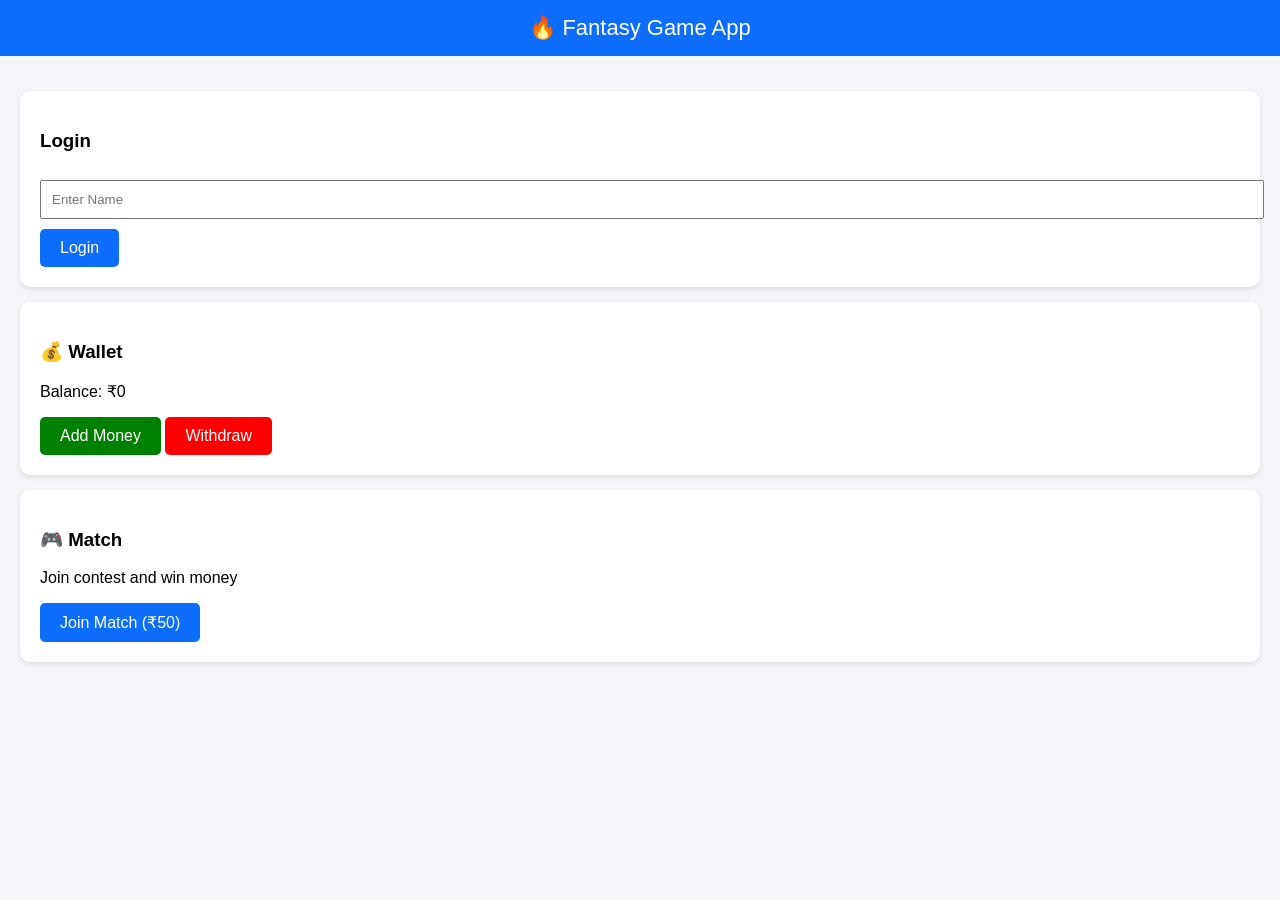
<file: index.html>
<!DOCTYPE html>
<html lang="en">
<head>
<meta charset="UTF-8">
<meta name="viewport" content="width=device-width, initial-scale=1.0">
<title>Fantasy Game App</title>

<style>
body {
    margin:0;
    font-family: Arial;
    background:#f4f6f9;
}

header {
    background:#0d6efd;
    color:white;
    padding:15px;
    text-align:center;
    font-size:22px;
}

.container {
    padding:20px;
}

.card {
    background:white;
    padding:20px;
    margin:15px 0;
    border-radius:10px;
    box-shadow:0 2px 5px rgba(0,0,0,0.1);
}

button {
    padding:10px 20px;
    border:none;
    border-radius:5px;
    cursor:pointer;
    font-size:16px;
}

.green { background:green; color:white; }
.red { background:red; color:white; }
.blue { background:#0d6efd; color:white; }

input {
    padding:10px;
    width:100%;
    margin:10px 0;
}
</style>
</head>

<body>

<header>🔥 Fantasy Game App</header>

<div class="container">

<!-- LOGIN -->
<div class="card">
<h3>Login</h3>
<input type="text" id="username" placeholder="Enter Name">
<button class="blue" onclick="login()">Login</button>
</div>

<!-- WALLET -->
<div class="card">
<h3>💰 Wallet</h3>
<p>Balance: ₹<span id="balance">0</span></p>

<button class="green" onclick="addMoney()">Add Money</button>
<button class="red" onclick="withdrawMoney()">Withdraw</button>
</div>

<!-- GAME -->
<div class="card">
<h3>🎮 Match</h3>
<p>Join contest and win money</p>
<button class="blue" onclick="joinGame()">Join Match (₹50)</button>
</div>

</div>

<script>
let balance = 0;

// LOGIN
function login() {
    let name = document.getElementById("username").value;
    if(name == "") {
        alert("Enter name");
        return;
    }
    alert("Welcome " + name);
}

// UPDATE BALANCE
function updateBalance() {
    document.getElementById("balance").innerText = balance;
}

// ADD MONEY
function addMoney() {
    let amount = prompt("Enter amount to add:");
    if(!amount) return;
    balance += parseInt(amount);
    updateBalance();
    alert("Money Added!");
}

// WITHDRAW
function withdrawMoney() {
    let amount = prompt("Enter withdraw amount:");
    if(!amount) return;

    if(amount > balance) {
        alert("Insufficient Balance");
        return;
    }

    balance -= parseInt(amount);
    updateBalance();
    alert("Withdrawal Successful!");
}

// JOIN GAME
function joinGame() {
    if(balance < 50) {
        alert("Add money first");
        return;
    }

    balance -= 50;
    updateBalance();

    let win = Math.random() > 0.5;

    if(win) {
        balance += 100;
        alert("🎉 You Won ₹100!");
    } else {
        alert("❌ You Lost");
    }

    updateBalance();
}
</script>

</body>
</html>
</file>
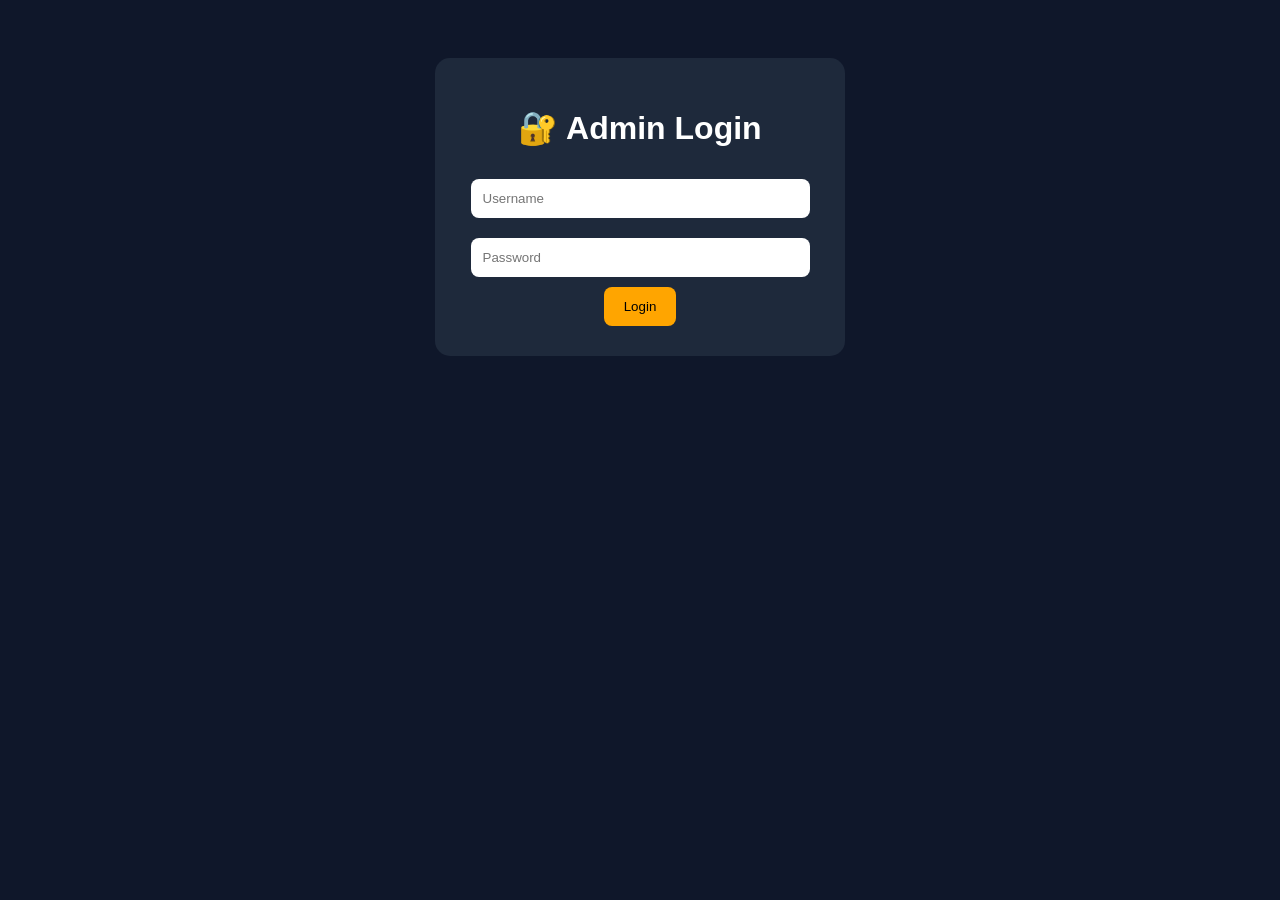
<file: admin-login.html>
<!DOCTYPE html>
<html>
<head>
<title>Admin Login</title>
<style>
body{font-family:Arial;background:#0f172a;color:white;text-align:center;padding:50px}
.box{background:#1e293b;width:350px;margin:auto;padding:30px;border-radius:15px}
input{width:90%;padding:12px;margin:10px 0;border:none;border-radius:8px}
button{background:orange;padding:12px 20px;border:none;border-radius:8px}
</style>
</head>
<body>
<div class="box">
<h1>🔐 Admin Login</h1>
<input type="text" placeholder="Username">
<input type="password" placeholder="Password">
<button>Login</button>
</div>
</body>
</html>
</file>
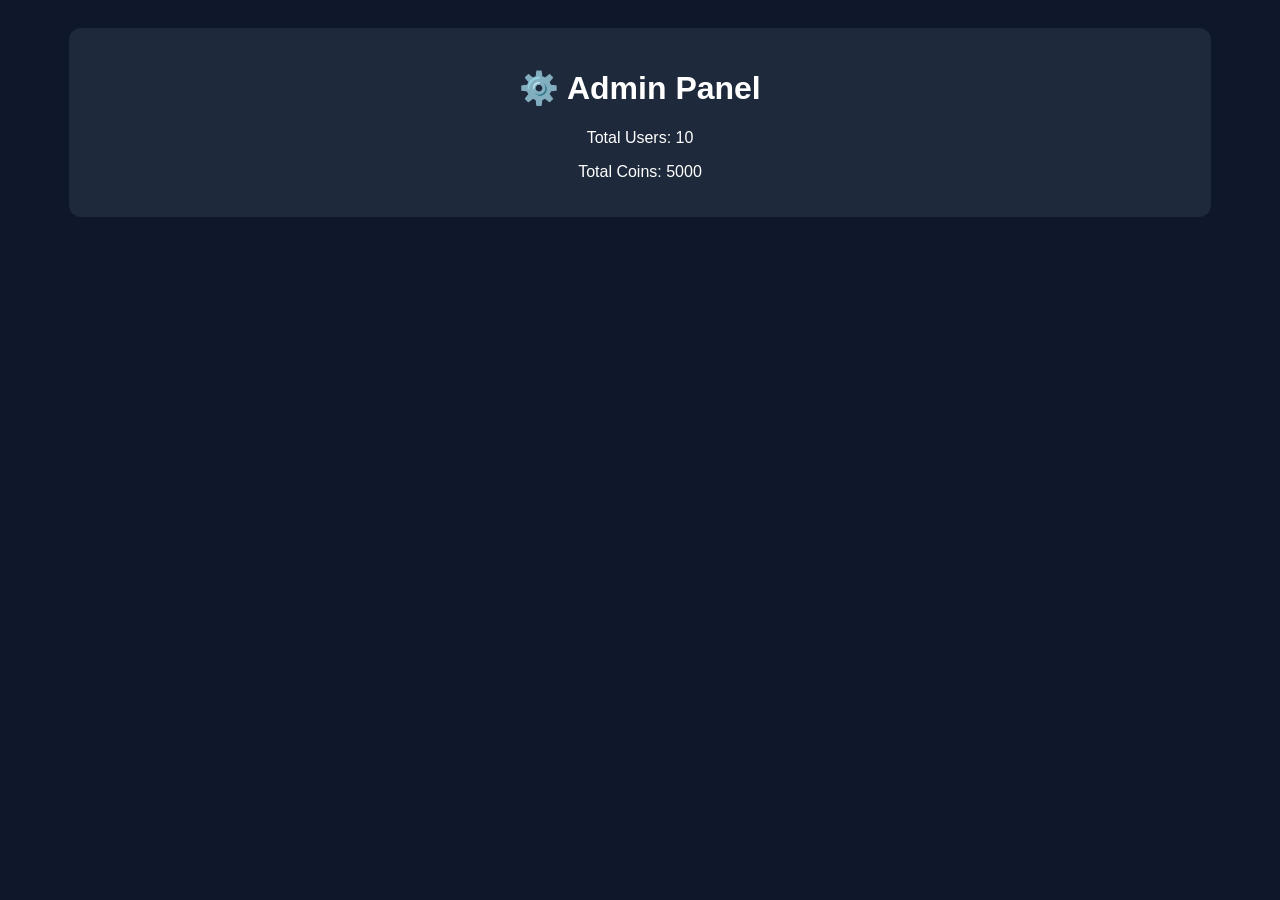
<file: admin.html>
<!DOCTYPE html>
<html>
<head>
<title>Admin Panel</title>
<style>
body{font-family:Arial;background:#0f172a;color:white;text-align:center;padding:20px}
.card{background:#1e293b;width:90%;margin:auto;padding:20px;border-radius:12px}
</style>
</head>
<body>
<div class="card">
<h1>⚙️ Admin Panel</h1>
<p>Total Users: 10</p>
<p>Total Coins: 5000</p>
</div>
</body>
</html>
</file>
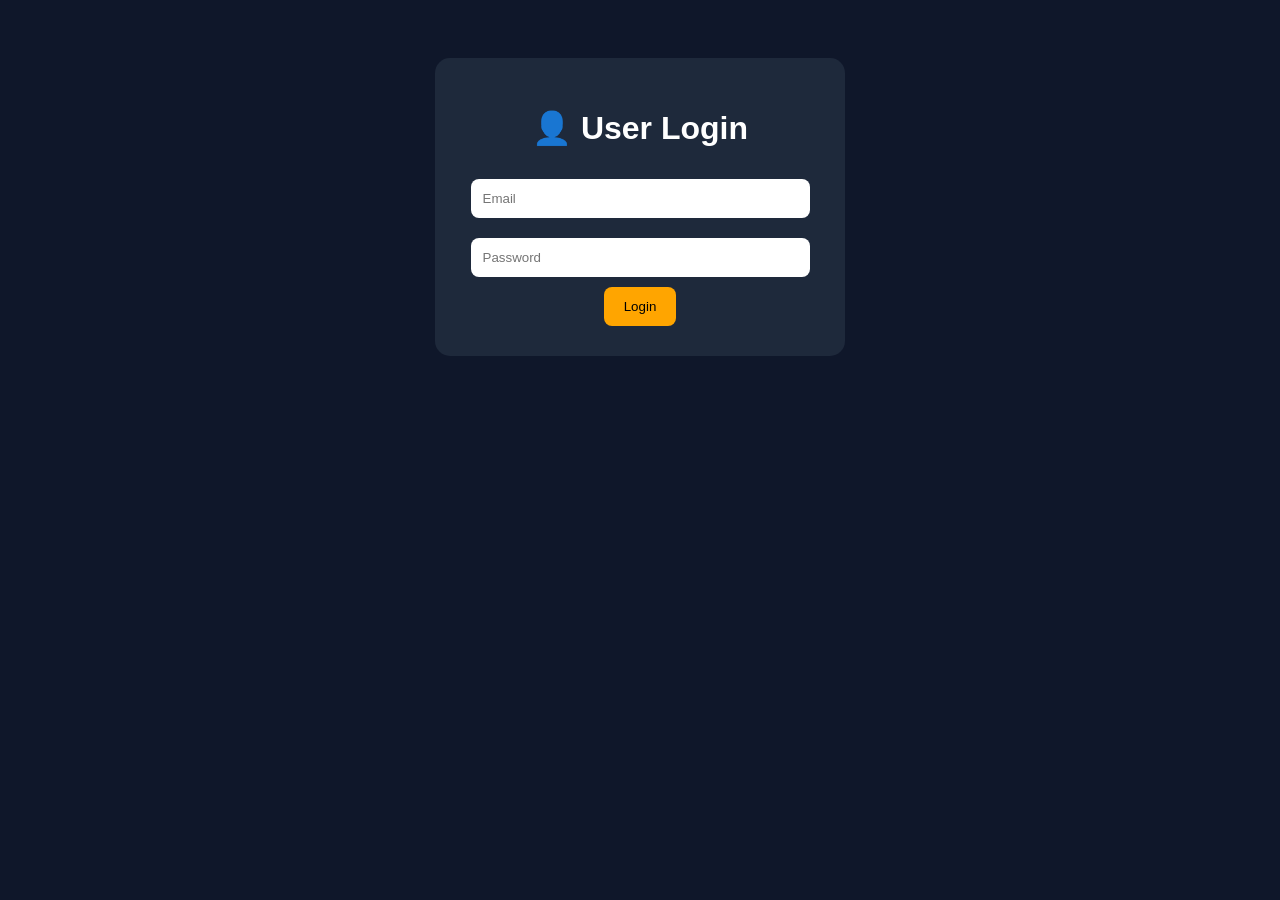
<file: login.html>
<!DOCTYPE html>
<html>
<head>
<title>Login</title>
<style>
body{font-family:Arial;background:#0f172a;color:white;text-align:center;padding:50px}
.box{background:#1e293b;width:350px;margin:auto;padding:30px;border-radius:15px}
input{width:90%;padding:12px;margin:10px 0;border:none;border-radius:8px}
button{background:orange;padding:12px 20px;border:none;border-radius:8px}
</style>
</head>
<body>
<div class="box">
<h1>👤 User Login</h1>
<input type="email" placeholder="Email">
<input type="password" placeholder="Password">
<button>Login</button>
</div>
</body>
</html>
</file>
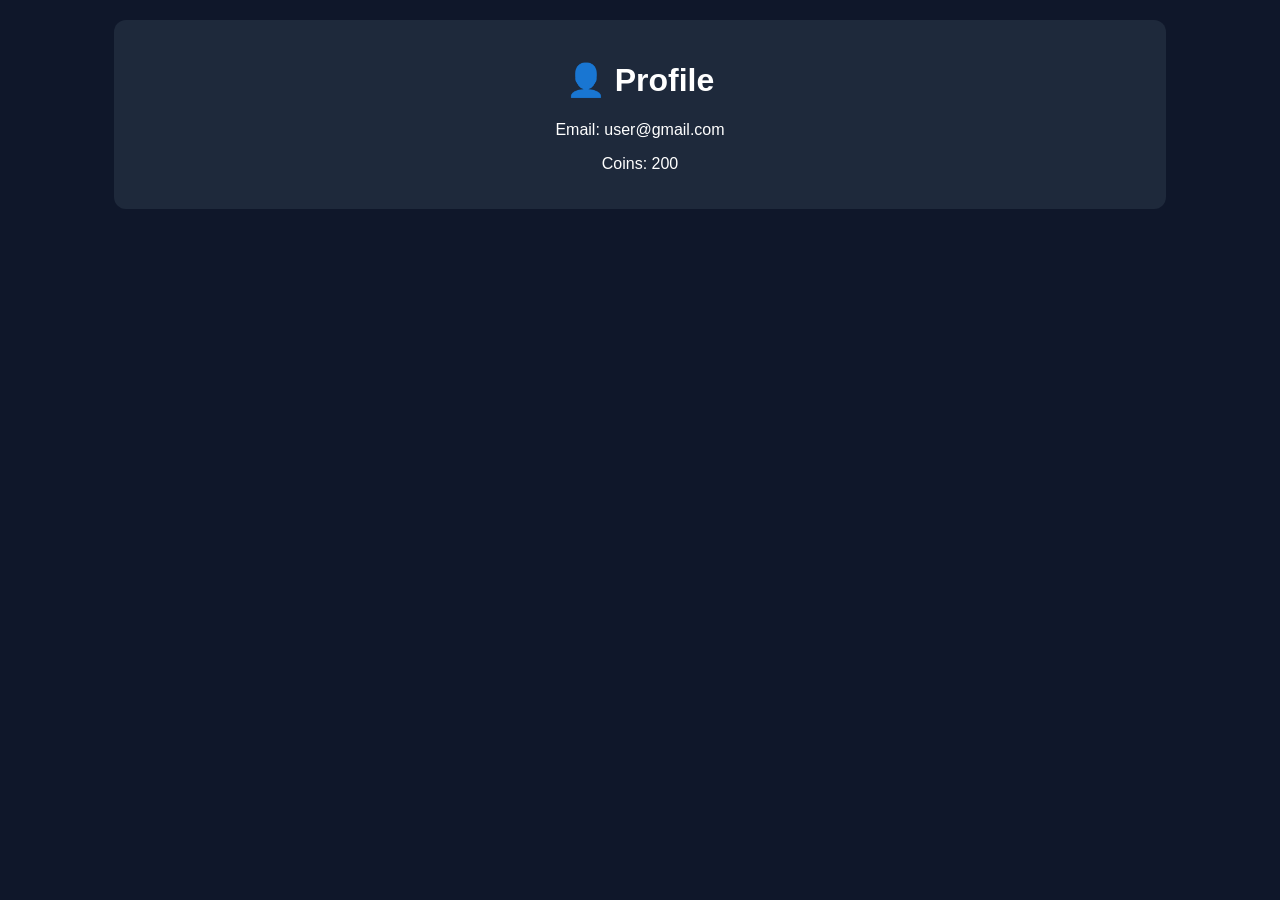
<file: profile.html>
<!DOCTYPE html>
<html>
<head>
<title>Profile</title>
<style>
body{font-family:Arial;background:#0f172a;color:white;text-align:center}
.card{background:#1e293b;width:80%;margin:20px auto;padding:20px;border-radius:12px}
</style>
</head>
<body>
<div class="card">
<h1>👤 Profile</h1>
<p>Email: user@gmail.com</p>
<p>Coins: 200</p>
</div>
</body>
</html>
</file>
